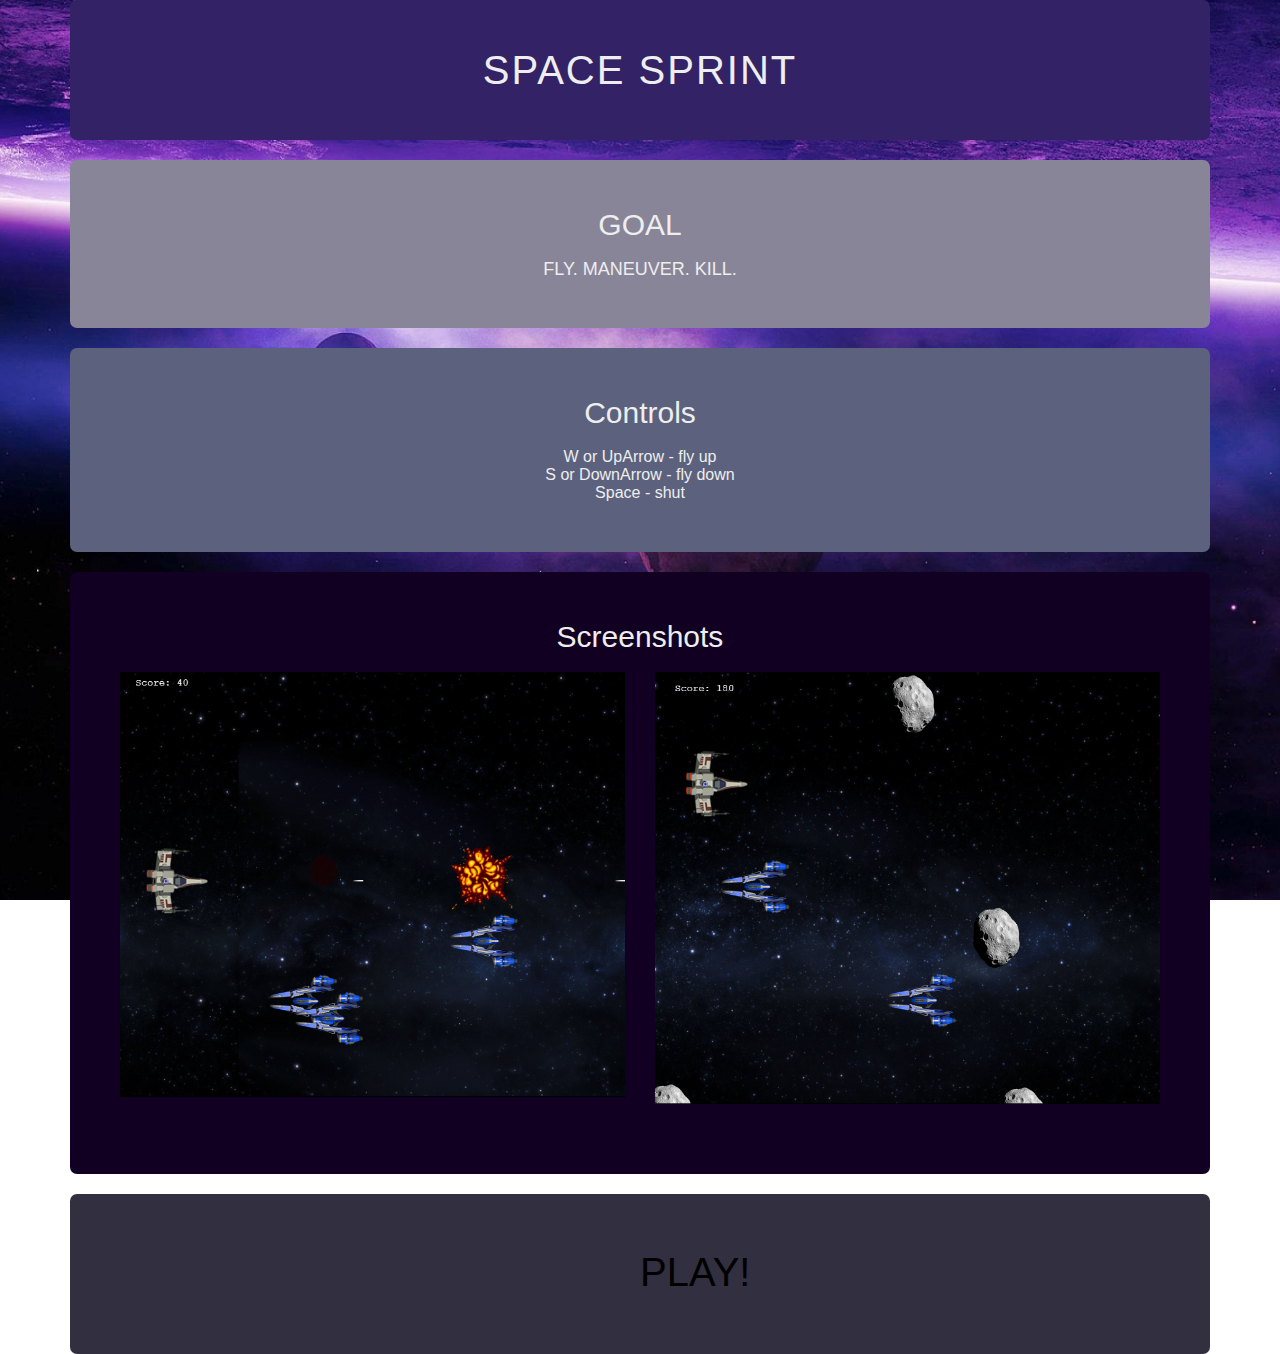
<file: index.html>
﻿<!doctype html>
<html lang="en">
<head>
    <meta charset="UTF-8">
    <meta http-equiv="X-UA-Compatible" content="IE=edge,chrome=1">

    <title>Space Sprint</title>

    <meta name="viewport" content="width=device-width, initial-scale=1.0">
    <link rel="stylesheet" href="https://maxcdn.bootstrapcdn.com/bootstrap/3.3.7/css/bootstrap.min.css">
    <link rel="stylesheet" href="css/style.css">
</head>
<body>
    <header>
        <div class="container">
            <div class="row">
                <div class="col-md-12">
                    <div class="head_wrap">
                        <h1 class="text-center">Space Sprint</h1>
                    </div>
                </div>
            </div>
        </div>
    </header>
    <section class="goal">
        <div class="container">
            <div class="row">
                <div class="col-md-12">
                    <div class="goal_wrap">
                        <h2>GOAL</h2>
                        <p>FLY. MANEUVER. KILL.</p>
                    </div>
                </div>
            </div>
        </div>
    </section>
    <section class="control">
        <div class="container">
            <div class="row">
                <div class="col-md-12">
                    <div class="control_wrap">
                        <h2>Controls</h2>
                        <ul class="control_list">
                            <li><b>W</b> or <b>UpArrow</b> - fly up</li>
                            <li><b>S</b> or <b>DownArrow</b> - fly down</li>
                            <li><b>Space</b> - shut</li>
                        </ul>
                    </div>
                </div>
            </div>
        </div>
    </section>
    <section class="screenshots">
        <div class="container">
            <div class="row">
                <div class="col-md-12">
                    <div class="screen_wrap">
                        <h2>Screenshots</h2>
                        <div class="row">
                            <div class="col-md-6">
                                <img class="img-responsive" src="img/Screenshot_1.png" alt="screenshot1">
                            </div>
                            <div class="col-md-6">
                                <img class="img-responsive" src="img/Screenshot_2.png" alt="screenshot2">
                            </div>
                        </div>
                    </div>
                </div>
            </div>
        </div>
    </section>
    <section class="play">
        <div class="container">
            <div class="row">
                <div class="col-md-12">
                    <div class="play_wrap">
                        <a class="btn" href="game/index.html">PLAY!</a>
                    </div>
                </div>
            </div>
        </div>
    </section>
    <script src="js/ui-bootstrap-2.5.0.min.js"></script>
</body>
</html>
</file>
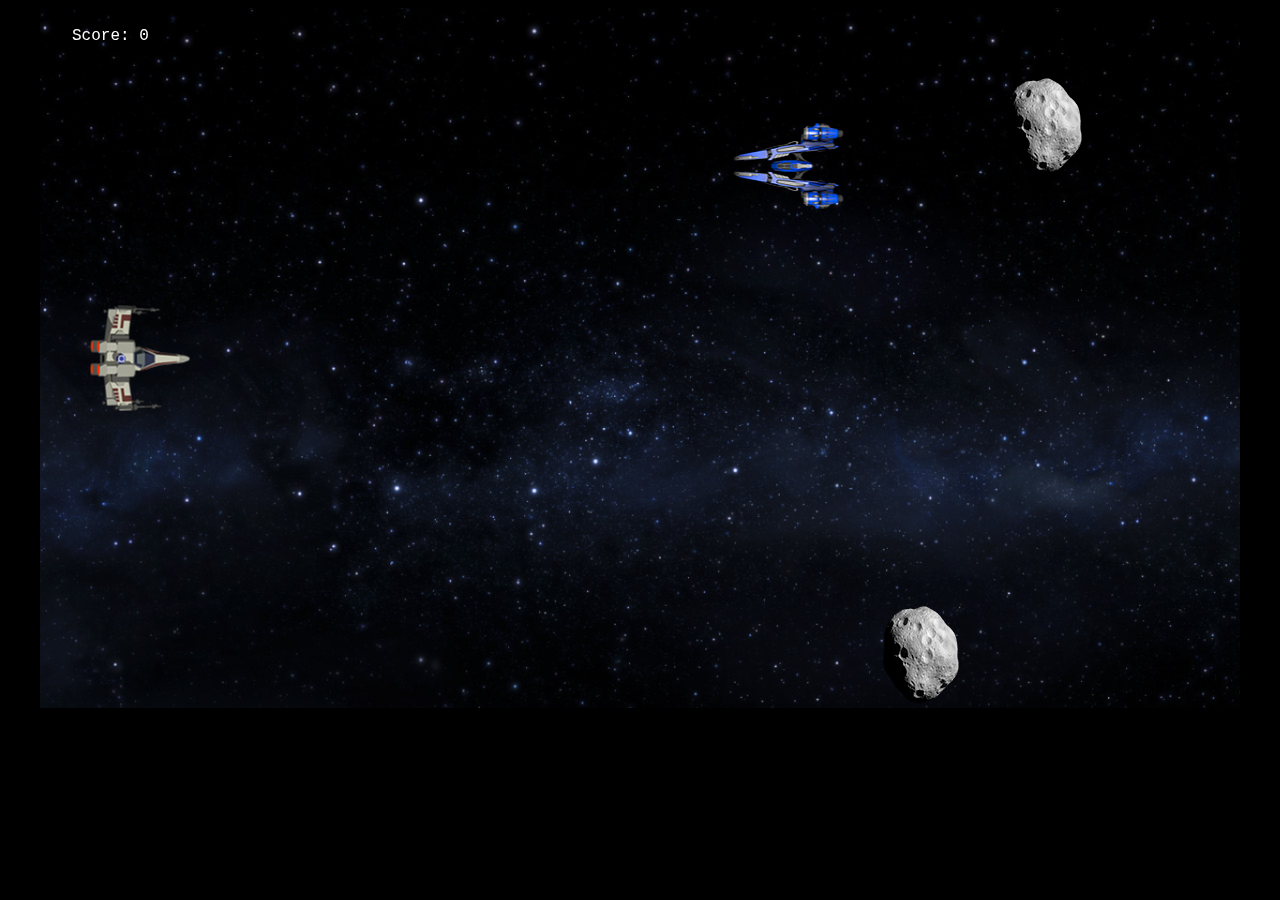
<file: game/index.html>
﻿<!DOCTYPE html>
<html lang="en">
<head>
    <meta charset="UTF-8">
    <meta http-equiv="Cache-Control" content="no-cache">
    <title>Game</title>
    <link rel="stylesheet" href="game.css">
</head>
<body>
    <div id="game" class="game-field"></div>

    <script src="script/phaser.min.js"></script>
    <script src="script/game.js"></script>
</body>
</html>
</file>
<file: css/style.css>
html, body, div, span, object, iframe,
h1, h2, h3, h4, h5, h6, p, blockquote, pre,
abbr, address, cite, code, del, dfn, em, img, ins, kbd, q, samp,
small, strong, sub, sup, var, b, i, dl, dt, dd, ol, ul, li,
fieldset, form, label, legend,
table, caption, tbody, tfoot, thead, tr, th, td,
article, aside, canvas, details, figcaption, figure,
footer, header, hgroup, menu, nav, section, summary,
time, mark, audio, video {
  margin: 0;
  padding: 0;
  border: 0;
  font-size: 100%;
  font: inherit;
  vertical-align: baseline;
}

body, html { 
  width:100%; 
  height:100%; 
  background:url('../img/space_bg.jpg') center no-repeat;
  background-attachment: fixed; 
  -webkit-background-size: cover;
  background-size: cover;
  font-family: 'Tahoma', 
  sans-serif; 
  color: #eee
}
section{
  text-align: center;
}
header h1{
  font-size: 40px;
  line-height: 40px;
  text-transform: uppercase;
  letter-spacing: 2px;
}
section h2{
  font-size: 30px;
  line-height: 30px;
  margin-bottom: 20px
}
section p{
  font-size: 18px;
  line-height: 18px;
}
.head_wrap,
.goal_wrap,
.control_wrap,
.screen_wrap{
  margin-bottom: 20px;
  border-radius: 7px;
}
.head_wrap{
  background:#332266;
  padding: 50px 0;
}
.goal_wrap{
  padding: 50px 0;
   background: #898598;
 }
.control_wrap{
  padding: 50px 0;
  background: #5C617D
}
.control_list{
  list-style: none;
}
.screen_wrap{
  background: #110022;
  padding: 50px;
}
.screen_wrap img{
  margin-bottom: 20px;
}
.play_wrap{
  background: #322f40;
  padding: 50px 0;
  border-radius: 7px;
}
.btn{
  font-size: 40px;
  line-height: 40px;
  text-transform: uppercase;
  color: #000;
  padding: 7px 100px;
  transition: all 0.8s ease-in-out;
  width:100px;
  height:60px;
}
.btn:hover{
  background: #888498;
  color: #ccc
}

a{
    text-decoration:none;
}

a.btn{
    font-size:40px;
    text-align:center;
}
</file>
<file: game/game.css>
﻿body{
    display:flex;
    flex-direction:row;
    justify-content:center;
    align-items:center;
    background-color:black;
}
</file>
